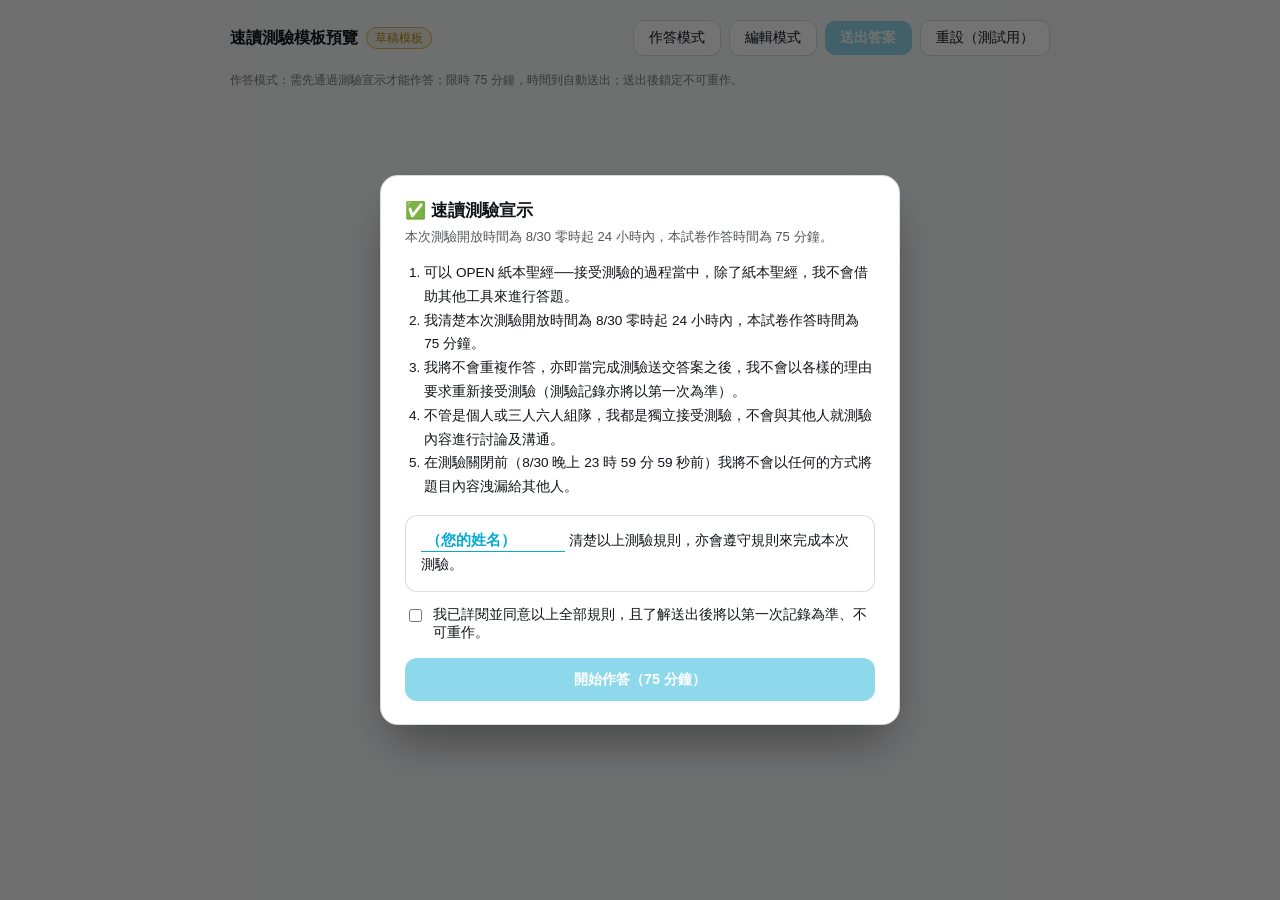
<file: scratch/quiz_exam_template_preview.html>
<!DOCTYPE html>
<html lang="zh-Hant" data-theme="dark">
<head>
<meta charset="UTF-8">
<meta name="viewport" content="width=device-width, initial-scale=1">
<style>
  /* 自足樣式：預覽不依賴 App 的 index.css。整合進 App 時改用專案設計 token 即可。 */
  :root {
    --bg-page: #f4f5f7; --bg-card: #ffffff; --bg-input: #ffffff;
    --border-card: rgba(0,0,0,.14);
    --text-primary: #111418; --text-secondary: rgba(17,20,24,.72); --text-muted: rgba(17,20,24,.55);
    --color-brand: #04A9D2; --color-brand-muted: rgba(4,169,210,.10);
    --color-danger: #d64550; --color-success: #1f9d57;
    --type-weight-strong: 600;
  }
  @media (prefers-color-scheme: dark) {
    :root {
      --bg-page: #0f1113; --bg-card: #1b1e21; --bg-input: #23272b;
      --border-card: rgba(255,255,255,.16);
      --text-primary: #f2f4f6; --text-secondary: rgba(242,244,246,.72); --text-muted: rgba(242,244,246,.55);
      --color-brand: #35c4e6; --color-brand-muted: rgba(53,196,230,.14);
      --color-danger: #f2707a; --color-success: #46c07f;
    }
  }
  * { box-sizing: border-box; }
  body { padding: 1.25rem; max-width: 860px; margin: 0 auto; background: var(--bg-page); color: var(--text-primary);
    font-family: -apple-system, "Segoe UI", "Noto Sans TC", "Microsoft JhengHei", sans-serif; }
  .stat-badge { display:inline-block; font-size:.72rem; padding:.15rem .5rem; border-radius:999px; border:1px solid var(--border-card); color:var(--text-secondary); }
  .stat-badge--warning { color:#b5860b; border-color:#e0b64d; background:rgba(224,182,77,.12); }
  .primary-btn { background:var(--color-brand); color:#fff; border:none; border-radius:10px; padding:.5rem .95rem; font-size:.85rem; font-weight:var(--type-weight-strong); cursor:pointer; }
  .primary-btn:disabled { opacity:.4; cursor:not-allowed; }
  .secondary-btn { background:var(--bg-card); color:var(--text-primary); border:1px solid var(--border-card); border-radius:10px; padding:.5rem .95rem; font-size:.85rem; cursor:pointer; }
  .form-control { border:1px solid var(--border-card); border-radius:8px; padding:.45rem .6rem; background:var(--bg-input); color:var(--text-primary); font-size:.85rem; font-family:inherit; }
  .form-control:focus { outline:2px solid var(--color-brand); outline-offset:1px; }
  .exam-toolbar { display:flex; gap:.5rem; flex-wrap:wrap; margin-bottom:1rem; align-items:center; }
  .exam-toolbar .spacer { flex:1; }
  .exam-section { margin: 1rem 0 1.5rem; }
  .exam-section > h2 { font-size: 1rem; font-weight: var(--type-weight-strong); margin: 0 0 .35rem; color: var(--text-primary); display:flex; align-items:baseline; gap:.5rem; flex-wrap:wrap; }
  .exam-section > h2 .pts { font-size:.8rem; color: var(--text-muted); font-weight:400; }
  .q { border:1px solid var(--border-card); border-radius:12px; padding: .85rem .95rem; margin:.55rem 0; background: var(--bg-card); }
  .q-stem { font-size:.9rem; line-height:1.7; color: var(--text-primary); margin:0 0 .5rem; }
  .q-stem .n { color: var(--color-brand); font-weight: var(--type-weight-strong); margin-right:.35rem; }
  .opt { display:flex; align-items:flex-start; gap:.5rem; font-size:.875rem; line-height:1.6; padding:.2rem 0; color: var(--text-primary); }
  .opt input { margin-top:.25rem; }
  .tf-row { display:flex; gap:1.25rem; }
  .order-item select { padding:.35rem; border-radius:8px; border:1px solid var(--border-card); background:var(--bg-input); color:var(--text-primary); }
  /* 連連看：可拉線配對。左欄圓點在「右側」、右欄圓點在「左側」，線只走中間空隙 */
  .match-board { position:relative; display:grid; grid-template-columns:fit-content(46%) fit-content(46%); justify-content:space-between; column-gap:2rem; padding:.5rem 0; touch-action:manipulation; }
  .match-node .match-label { overflow-wrap:anywhere; }
  .match-lines { position:absolute; inset:0; width:100%; height:100%; pointer-events:none; overflow:visible; z-index:0; }
  /* 每欄的框都撐成「該欄最寬的框」的寬度 → 框邊與圓點都對齊 */
  .match-col { display:flex; flex-direction:column; align-items:stretch; gap:.55rem; min-width:0; }
  .match-node { position:relative; z-index:1; display:flex; width:100%; align-items:center; gap:.5rem; border:1px solid var(--border-card); background:var(--bg-input); color:var(--text-primary); border-radius:10px; padding:.5rem .7rem; font-size:.85rem; line-height:1.4; cursor:pointer; font-family:inherit; }
  .match-node .match-label { flex:1; overflow-wrap:anywhere; }
  .match-col--left  .match-node { flex-direction:row-reverse; }   /* 圓點在框的右緣（靠中間），各框等寬故對齊 */
  .match-col--left  .match-node .match-label { text-align:left; }
  .match-col--right .match-node { flex-direction:row; }           /* 圓點在框的左緣（靠中間），各框等寬故對齊 */
  .match-col--right .match-node .match-label { text-align:left; }  /* 文字緊接圓點、靠左，右側補白 */
  .match-node:hover { border-color:var(--color-brand); }
  .match-node.is-active { border-color:var(--color-brand); box-shadow:0 0 0 2px var(--color-brand-muted); }
  .match-node.is-linked { border-color:var(--color-brand); }
  .match-dot { width:13px; height:13px; border-radius:50%; background:var(--bg-card); border:2px solid var(--color-brand); flex-shrink:0; }
  .match-node.is-linked .match-dot { background:var(--color-brand); }
  .match-clear { margin-top:.5rem; background:none; border:1px solid var(--border-card); color:var(--text-secondary); border-radius:8px; padding:.3rem .6rem; font-size:.78rem; cursor:pointer; }
  .match-hint { font-size:.78rem; color:var(--text-muted); margin:.15rem 0 .35rem; }
  @media (max-width:480px){ .match-board{ gap:2rem; } .match-node{ font-size:.8rem; padding:.45rem .5rem; } }
  /* 事件排序：積木式拖曳 */
  .order-hint, .order-sub { font-size:.78rem; color:var(--text-muted); margin:.35rem 0 .25rem; }
  .order-sub { font-weight:var(--type-weight-strong); color:var(--text-secondary); }
  .order-answer { min-height:56px; display:flex; flex-direction:column; gap:.45rem; border:1.5px dashed var(--border-card); border-radius:12px; padding:.55rem; background:var(--bg-card); margin:.2rem 0 .5rem; transition:border-color .12s, background .12s; }
  .order-answer.drop-hot { border-color:var(--color-brand); background:var(--color-brand-muted); }
  .order-pool { display:flex; flex-wrap:wrap; gap:.45rem; padding:.15rem 0 .1rem; border-radius:10px; }
  .order-pool.drop-hot { outline:2px dashed var(--color-brand); outline-offset:3px; }
  .order-empty { color:var(--text-muted); font-size:.8rem; text-align:center; padding:.5rem; }
  .order-chip { display:flex; align-items:center; gap:.5rem; border:1px solid var(--border-card); background:var(--bg-input); color:var(--text-primary); border-radius:10px; padding:.5rem .7rem; font-size:.85rem; line-height:1.4; cursor:grab; user-select:none; touch-action:none; }
  .order-chip:active { cursor:grabbing; }
  .order-chip.is-placeholder { opacity:.3; }
  .order-chip.ghost { position:fixed; z-index:9999; margin:0; pointer-events:none; box-shadow:0 10px 24px rgba(0,0,0,.35); cursor:grabbing; }
  .order-chip .chip-grip { color:var(--text-muted); letter-spacing:-2px; }
  .order-chip .chip-text { flex:1; }
  .order-num { flex-shrink:0; min-width:1.5em; height:1.5em; display:inline-flex; align-items:center; justify-content:center; border-radius:50%; background:var(--color-brand); color:#fff; font-size:.72rem; font-weight:var(--type-weight-strong); }
  .chip-remove { background:none; border:none; color:var(--text-muted); cursor:pointer; font-size:.9rem; line-height:1; padding:0 .1rem; }
  .order-chip.chip-correct { border-color:var(--color-success); }
  .order-chip.chip-wrong { border-color:var(--color-danger); }
  .order-indicator { height:3px; background:var(--color-brand); border-radius:3px; }
  textarea.form-control, input.form-control, select.form-control { width:100%; box-sizing:border-box; }
  .edit-grid { display:grid; gap:.4rem; }
  .edit-grid label { font-size:.78rem; color:var(--text-muted); display:block; }
  .edit-opts { display:grid; grid-template-columns:1fr 1fr; gap:.4rem; }
  .q .del { float:right; background:none; border:none; color:var(--color-danger,#e5484d); cursor:pointer; font-size:.8rem; }
  .score-pill { font-weight:var(--type-weight-strong); }
  .hint { font-size:.78rem; color:var(--text-muted); margin:.25rem 0 0; }
  .result-line { font-size:.82rem; margin-top:.4rem; }
  .ok { color: var(--color-success, #30a46c); }
  .bad { color: var(--color-danger, #e5484d); }
  pre.json-out { white-space:pre-wrap; word-break:break-all; font-size:.72rem; background:var(--bg-input); border:1px solid var(--border-card); border-radius:10px; padding:.75rem; color:var(--text-secondary); max-height:320px; overflow:auto; }

  /* 宣示 gate */
  .pledge-overlay { position:fixed; inset:0; background:rgba(0,0,0,.55); display:flex; align-items:center; justify-content:center; padding:1rem; z-index:50; }
  .pledge-panel { background:var(--bg-card); color:var(--text-primary); border:1px solid var(--border-card); border-radius:18px; max-width:520px; width:100%; max-height:88vh; overflow-y:auto; padding:1.4rem 1.5rem; box-shadow:0 25px 50px -12px rgba(0,0,0,.4); }
  .pledge-panel h3 { margin:0 0 .25rem; font-size:1.05rem; font-weight:var(--type-weight-strong); }
  .pledge-open { font-size:.82rem; color:var(--text-secondary); margin:0 0 .9rem; line-height:1.6; }
  .pledge-panel ol { font-size:.85rem; line-height:1.75; padding-left:1.2rem; margin:0 0 1rem; }
  .pledge-consent { border:1px solid var(--border-card); background:var(--bg-input); border-radius:12px; padding:.85rem .95rem; margin-bottom:.9rem; font-size:.88rem; line-height:1.7; }
  .pledge-consent input[type=text] { border:none; border-bottom:1.5px solid var(--color-brand); background:transparent; color:var(--color-brand); font-weight:var(--type-weight-strong); font-size:.92rem; padding:.1rem .3rem; width:9rem; }
  .pledge-agree { display:flex; gap:.5rem; align-items:flex-start; font-size:.85rem; margin-bottom:1rem; }
  .pledge-start { width:100%; padding:.75rem; border-radius:12px; border:none; background:var(--color-brand); color:#fff; font-weight:var(--type-weight-strong); font-size:.9rem; cursor:pointer; }
  .pledge-start:disabled { opacity:.45; cursor:not-allowed; }

  /* 計時列 */
  .timer-bar { position:sticky; top:0; z-index:20; display:flex; align-items:center; gap:.6rem; background:var(--bg-card); border:1px solid var(--border-card); border-radius:12px; padding:.55rem .85rem; margin-bottom:.9rem; font-size:.85rem; color:var(--text-primary); }
  .timer-bar .clock { font-weight:var(--type-weight-strong); font-variant-numeric:tabular-nums; font-size:1rem; }
  .timer-bar.low { border-color:var(--color-danger,#e5484d); color:var(--color-danger,#e5484d); }
  .locked-banner { border:1px solid var(--color-brand); background:var(--color-brand-muted, rgba(4,169,210,.08)); color:var(--text-primary); border-radius:12px; padding:.75rem .95rem; margin-bottom:.9rem; font-size:.85rem; line-height:1.6; }
</style>
</head>
<body>

<div class="exam-toolbar">
  <strong style="color:var(--text-primary);">速讀測驗模板預覽</strong>
  <span class="stat-badge stat-badge--warning">草稿模板</span>
  <span class="spacer"></span>
  <button class="secondary-btn" onclick="setMode('answer')">作答模式</button>
  <button class="secondary-btn" onclick="setMode('edit')">編輯模式</button>
  <button class="primary-btn" id="action-btn" onclick="primaryAction()">送出答案</button>
  <button class="secondary-btn" onclick="resetAttempt()" title="僅供預覽，重新顯示宣示畫面">重設（測試用）</button>
</div>
<p class="hint" id="mode-note"></p>

<div id="timer-slot"></div>
<div id="exam-root"></div>

<pre class="json-out" id="json-out" hidden></pre>

<script>
/* ============================================================================
   題庫資料模型（EXAM）── 之後「填入題目」就是改這個物件，或改成從 Supabase 載入
   ------------------------------------------------------------------------------
   六大題都是 sections[]，每個 section 有 questions[]（每小題 1 筆）：

   truefalse   是非題   → { stem, answer:true/false }                每題 1 分
   single      單選題   → { stem, options[], answer:索引 }           每題 1 分
   multiple    複選題   → { stem, options[], answers:[索引...] }      每題 1 分・全對才給分
   matching    連連看   → { stem, left[], right[], answer:{左id:右id} }
                          左右數量相等、一一對應、無干擾項；作答時點左項再點右項拉線，
                          再點一次取消。整組全對才得 1 分（共 10 小題）
   ordering    事件排序 → { stem, items[](=題目呈現順序), answer:[正確順序的 id] }
                          每「小題」排 4～6 個事件，整題順序全對才得 1 分（共 10 小題）
   shortanswer 簡答題   → { stem, referenceAnswer, rubric[], maxPoints:10 }
                          人工評分，畫面只呈現作答框；管理員後台依 rubric 給 0～10 分
   ============================================================================ */
const EXAM = {
  meta: {
    title: "新生命小組教會聖經速讀測驗（創世記）",
    openAt: "2026-08-30T00:00:00+08:00",   // 開放起始（8/30 零時）
    openHours: 24,                          // 開放 24 小時
    durationMinutes: 75,                    // 單次作答限時 75 分鐘
    totalPoints: 100                        // 自動 70（一～五）＋ 人工 30（六）
  },
  // 測驗宣示：作答前必須先閱讀並同意，第 6 條姓名自動帶入
  pledge: {
    openText: "本次測驗開放時間為 8/30 零時起 24 小時內，本試卷作答時間為 75 分鐘。",
    rules: [
      "可以 OPEN 紙本聖經──接受測驗的過程當中，除了紙本聖經，我不會借助其他工具來進行答題。",
      "我清楚本次測驗開放時間為 8/30 零時起 24 小時內，本試卷作答時間為 75 分鐘。",
      "我將不會重複作答，亦即當完成測驗送交答案之後，我不會以各樣的理由要求重新接受測驗（測驗記錄亦將以第一次為準）。",
      "不管是個人或三人六人組隊，我都是獨立接受測驗，不會與其他人就測驗內容進行討論及溝通。",
      "在測驗關閉前（8/30 晚上 23 時 59 分 59 秒前）我將不會以任何的方式將題目內容洩漏給其他人。"
    ],
    consentTemplate: "{name} 清楚以上測驗規則，亦會遵守規則來完成本次測驗。"
  },
  sections: [
    {
      id: "tf", type: "truefalse", title: "一、是非題", pointsPer: 1, targetCount: 20,
      instruction: "正確請選 O，錯誤請選 X。（答案待補）",
      questions: [
        { id: "tf1", stem: "上帝用六天創造萬物，並且為萬物命名，然後第七天就安息了。", answer: null },
        { id: "tf2", stem: "亞當夏娃吃了分別善惡樹的果子，發現自己赤身露體，就用獸的皮做衣服遮掩。", answer: null },
        { id: "tf3", stem: "人造巴別塔，是為了避免分散各地，並且可以敬拜神，傳揚上帝的名。", answer: null },
        { id: "tf4", stem: "撒拉得子後，欲把夏甲與以實馬利趕出家門，神對此非常不喜悅，因此命定以實馬利將成為大國。", answer: null },
        { id: "tf5", stem: "面對兄長聯手陷害、波提乏夫人陷害、牢獄之災等困境，約瑟決心攀至高位，展開報復解心頭之恨。", answer: null },
        { id: "tf6", stem: "創世記中記載了十項誡命（十誡）。", answer: null },
        { id: "tf7", stem: "挪亞有三個兒子，分別叫做喇米、哈米和雅弗。", answer: null },
        { id: "tf8", stem: "以撒是亞伯拉罕的第一個兒子。", answer: null },
        { id: "tf9", stem: "上帝在造萬物的第三天創造了太陽、月亮和眾星，用來普照大地、分晝夜、作記號。", answer: null },
        { id: "tf10", stem: "蛇誘惑夏娃時，夏娃回答神說「不可吃，也不可摸，免得你們死」，這與神起初的吩咐一字不差。", answer: null },
        { id: "tf11", stem: "挪亞在洪水退去時，先放出一隻鴿子，鴿子找不著落腳之處飛回，後來才放出一隻烏鴉。", answer: null },
        { id: "tf12", stem: "上帝呼召亞伯蘭出哈蘭時，亞伯蘭當時已經99歲了。", answer: null },
        { id: "tf13", stem: "撒拉因不能生育，主動建議亞伯蘭納使女夏甲為妾；夏甲懷孕後，撒拉依然對她非常溫柔體貼。", answer: null },
        { id: "tf14", stem: "以撒娶利百加時年40歲，利百加婚後立刻為以撒生下雙胞胎以掃與雅各。", answer: null },
        { id: "tf15", stem: "雅各為了娶心愛的拉結，答應服事拉班七年，新婚次日早晨才發現拉班把大女兒利亞給了他。", answer: null },
        { id: "tf16", stem: "酒政和膳長在獄中同夜各做了一夢，約瑟為他們解夢，三天後膳長官復原職，酒政則被掛在木頭上。", answer: null },
        { id: "tf17", stem: "建造巴別塔的人的主要目的是要分散到全地。", answer: null },
        { id: "tf18", stem: "雅各為拉結服事拉班七年，拉班就先把拉結給了他。", answer: null },
        { id: "tf19", stem: "雅各在毗努伊勒與神摔跤後，被稱為以色列。", answer: null },
        { id: "tf20", stem: "該隱是牧羊人，亞伯是種地的。", answer: null }
      ]
    },
    {
      id: "single", type: "single", title: "二、單選題", pointsPer: 1, targetCount: 20,
      instruction: "每題僅一個最佳答案。（答案待補）",
      questions: [
        { id: "s1", stem: "創世記的作者是誰？", options: ["亞當", "亞伯拉罕", "約瑟", "摩西"], answer: null },
        { id: "s2", stem: "聖經記載第一個向上帝獻祭的人是誰？", options: ["亞當", "塞特", "亞伯拉罕", "該隱"], answer: null },
        { id: "s3", stem: "聖經記載第一個「築壇」獻祭的人是誰？", options: ["亞伯拉罕", "以撒", "雅各", "挪亞"], answer: null },
        { id: "s4", stem: "根據聖經對創世記人物壽命的計算，亞當最遠能看到自己的第幾代子孫出生？", options: ["以諾（第七代）", "瑪土撒拉（第八代）", "拉麥（第九代）", "挪亞（第十代）"], answer: null },
        { id: "s5", stem: "根據聖經對創世記人物壽命的計算，哪一位人物在世的時間與亞伯拉罕、以撒、雅各都有重疊？", options: ["挪亞", "閃", "他拉"], answer: null },
        { id: "s6", stem: "根據聖經對創世記人物壽命的計算，下列哪一位人物有最多「白髮人送黑髮人」的經歷？", options: ["挪亞", "閃", "他拉"], answer: null },
        { id: "s7", stem: "出方舟後，挪亞做的第一件事情是什麼？", options: ["尋找食物", "建立房屋", "築壇獻祭", "生兒養女"], answer: null },
        { id: "s8", stem: "根據聖經記載，第一個獻上「什一奉獻」的人物是誰？", options: ["亞伯", "挪亞", "亞伯拉罕", "雅各"], answer: null },
        { id: "s9", stem: "根據聖經描述，第一個被明確記載「因信稱義」的人物是誰？", options: ["挪亞", "亞伯拉罕", "以撒", "雅各"], answer: null },
        { id: "s10", stem: "在上帝毀滅所多瑪和蛾摩拉時，羅得帶著一家人逃離，哪一個人回頭看而變成鹽柱沒有存活？", options: ["羅得", "妻子", "大女兒", "小女兒"], answer: null },
        { id: "s11", stem: "舊約亞伯拉罕上山獻以撒與福音書中耶穌進耶路撒冷，都使用了相同的坐騎，是什麼？", options: ["馬", "羊", "騾", "驢"], answer: null },
        { id: "s12", stem: "亞伯拉罕的老僕人為以撒挑選妻子，向神禱告中所展現的考驗標準是什麼？", options: ["容貌美麗", "身材姣好", "口齒清晰", "好服事人（願主動打水給僕人與駱駝喝）"], answer: null },
        { id: "s13", stem: "雅各為得父親以撒的祝福假扮以掃，哪件事情讓以撒起疑？", options: ["衣服的香氣", "身體的毛", "烹飪的手藝", "說話的聲音"], answer: null },
        { id: "s14", stem: "下列哪一位「不是」利亞所生的兒子？", options: ["流便", "西緬", "便雅憫", "猶大"], answer: null },
        { id: "s15", stem: "雅各何時改名叫「以色列」？", options: ["以紅豆湯換取長子名分時", "投靠拉班路上夢見天梯時", "離開拉班回迦南路上在雅博渡口與天使摔跤後", "兒子們報復示劍城之後"], answer: null },
        { id: "s16", stem: "當兄長們企圖殺害約瑟時，誰先站出來提議將他丟進坑裡以保全他的性命？", options: ["流便", "利未", "猶大", "便雅憫"], answer: null },
        { id: "s17", stem: "約瑟解法老之夢後，法老對此給予了什麼評價？", options: ["約瑟有智慧與聰明", "約瑟有治理的才能", "約瑟有強大的團隊", "約瑟有神的靈在他裏頭"], answer: null },
        { id: "s18", stem: "約瑟的兄長們為了買糧，總共往返迦南與埃及之間幾次（進埃及買糧的次數）？", options: ["一次", "兩次", "三次", "四次"], answer: null },
        { id: "s19", stem: "誰挺身而出自願留在埃及作僕人，以代替便雅憫平安返回？", options: ["猶大", "迦得", "西布倫", "流便"], answer: null },
        { id: "s20", stem: "挪亞方舟在洪水退去後停留在何處？", options: ["沙漠", "亞拉臘山", "以色列", "埃及"], answer: null }
      ]
    },
    {
      id: "multi", type: "multiple", title: "三、複選題", pointsPer: 1, targetCount: 10, scoring: "exact",
      instruction: "每題有兩個以上正確答案，全部選對才得分。（答案待補）",
      questions: [
        { id: "m1", stem: "上帝造人（亞當）後，給人的吩咐與祝福是什麼？", options: ["要生養眾多，遍滿地面", "治理這地", "管理海裡的魚、空中的鳥，和地上各樣行動的活物", "工作與生活要有平衡"], answers: [] },
        { id: "m2", stem: "聖經如何描述挪亞？", options: ["行公義、好憐憫、存謙卑的心", "與神同行", "是個義人", "是完全人"], answers: [] },
        { id: "m3", stem: "亞伯拉罕跟以撒有哪些共同的經歷？", options: ["遭遇嚴重的飢荒", "都去過埃及以躲避飢荒", "為求自保，謊稱妻子是「妹子」", "妻子都曾面臨「不孕」的考驗"], answers: [] },
        { id: "m4", stem: "上帝用哪些大自然的事物來比喻亞伯拉罕後裔的繁多？", options: ["地上的塵土", "天上的星", "海邊的沙", "葡萄園的葡萄"], answers: [] },
        { id: "m5", stem: "雅各回迦南地面對以掃可能帶來的危險，他做了哪些應對措施？", options: ["將隊伍分隊安排", "預備牲畜為豐盛的禮物", "謙卑自己向以掃俯伏下拜", "將長子的名份歸還給以掃"], answers: [] },
        { id: "m6", stem: "約瑟被賣去埃及後，歷任過哪些職務/角色？", options: ["護衛長波提乏的管家", "司獄管理囚犯的幫手", "全埃及治理事務的宰相", "埃及地方分區的省長"], answers: [] },
        { id: "m7", stem: "關於巴別塔事件，哪些敘述正確？", options: ["當時全地的人語言相同", "人想建造城和塔，塔頂通天", "人想傳揚自己的名", "上帝變亂人的口音", "人因此被聚集在同一座城，永不分散"], answers: [] },
        { id: "m8", stem: "關於雅各的經歷，哪些正確？", options: ["他曾用紅豆湯取得以掃的長子名分", "他曾藉著欺騙取得以撒給長子的祝福", "他在伯特利夢見通天的梯子", "他曾與神摔跤，後被稱為以色列", "他從未離開過迦南地"], answers: [] },
        { id: "m9", stem: "關於約瑟被賣到埃及以前，哪些正確？", options: ["雅各偏愛約瑟", "雅各送給約瑟一件特別的彩衣", "約瑟曾作夢，夢見禾捆和天上的星月向他下拜", "約瑟的哥哥們因此嫉妒他", "約瑟是雅各最小的兒子"], answers: [] },
        { id: "m10", stem: "下列哪些主題貫穿創世記？", options: ["上帝創造並賦予人使命", "人犯罪後仍需要上帝的憐憫與救贖", "上帝藉著約與應許推進祂的計畫", "上帝在人的罪惡與困境中仍掌管歷史", "家庭衝突、饒恕與和好"], answers: [] }
      ]
    },
    {
      id: "match", type: "matching", title: "四、連連看", pointsPer: 1, targetCount: 10,
      instruction: "共 10 小題。點左邊項目再點右邊項目即可連線，再點一次可取消。左右一一對應、無干擾項，整組全對才得 1 分。（答案待補）",
      questions: [
        { id: "mt1", stem: "人物與事件",
          left: [{ id: "L1", text: "亞當" }, { id: "L2", text: "挪亞" }, { id: "L3", text: "約瑟" }, { id: "L4", text: "亞伯拉罕" }],
          right: [{ id: "R1", text: "解夢拯救埃及" }, { id: "R2", text: "建造方舟" }, { id: "R3", text: "犯罪後躲避神" }, { id: "R4", text: "被神呼召離開本地、本族、父家" }],
          answer: {} },
        { id: "mt2", stem: "地點與事件",
          left: [{ id: "L1", text: "伊甸園" }, { id: "L2", text: "巴別" }, { id: "L3", text: "伯特利" }, { id: "L4", text: "所多瑪" }],
          right: [{ id: "R1", text: "雅各夢見天梯" }, { id: "R2", text: "亞當、夏娃犯罪" }, { id: "R3", text: "人要建造通天的塔" }, { id: "R4", text: "羅得居住的罪惡之城" }],
          answer: {} },
        { id: "mt3", stem: "人物與關鍵事件",
          left: [{ id: "L1", text: "雅各" }, { id: "L2", text: "約瑟" }, { id: "L3", text: "亞伯" }, { id: "L4", text: "挪亞" }],
          right: [{ id: "R1", text: "獻上頭生羊群蒙悅納" }, { id: "R2", text: "雅博渡口與神摔跤" }, { id: "R3", text: "被賣到埃及" }, { id: "R4", text: "遵命建造方舟" }],
          answer: {} },
        { id: "mt4", stem: "雅各臨終前的祝福與兒子",
          left: [{ id: "L1", text: "出肥美的糧食" }, { id: "L2", text: "圭必不離、君王后裔" }, { id: "L3", text: "必追趕敵軍的腳跟" }, { id: "L4", text: "泉旁多結果子的枝條、得天與深淵之福" }, { id: "L5", text: "屈身臥在羊圈當中的強壯之驢" }],
          right: [{ id: "R1", text: "亞設" }, { id: "R2", text: "猶大" }, { id: "R3", text: "迦得" }, { id: "R4", text: "約瑟" }, { id: "R5", text: "以薩迦" }],
          answer: {} },
        { id: "mt5", stem: "人物／概念與主題配對（一）",
          left: [{ id: "L1", text: "挪亞" }, { id: "L2", text: "亞伯拉罕" }, { id: "L3", text: "麥基洗德" }, { id: "L4", text: "以撒" }, { id: "L5", text: "便雅憫" }, { id: "L6", text: "以實瑪利" }, { id: "L7", text: "撒拉" }, { id: "L8", text: "約瑟" }, { id: "L9", text: "迦南地" }, { id: "L10", text: "巴別塔" }],
          right: [{ id: "R1", text: "祭司與王" }, { id: "R2", text: "應許流奶與蜜之地" }, { id: "R3", text: "囚犯至宰相之逆境得勝" }, { id: "R4", text: "亞伯拉罕的應許之子" }, { id: "R5", text: "妾夏甲所生之長子" }, { id: "R6", text: "耶和華立約之後裔源頭" }, { id: "R7", text: "洪水世代中的義人全家得救" }, { id: "R8", text: "雅各最小的第十二個兒子" }, { id: "R9", text: "亞伯拉罕的原配妻子" }, { id: "R10", text: "人類驕傲建造之塔" }],
          answer: {} },
        { id: "mt6", stem: "人物／概念與主題配對（二）",
          left: [{ id: "L1", text: "為便雅憫在約瑟面前代求，願意代替弟弟留下" }, { id: "L2", text: "以撒的妻子，曾在井旁為僕人和駱駝打水" }, { id: "L3", text: "雅各所愛的妻子，約瑟的母親" }, { id: "L4", text: "埃及的君王，作了七隻肥牛和七隻瘦牛的夢" }, { id: "L5", text: "被該隱殺害的牧羊人" }, { id: "L6", text: "曾與神摔跤，後來被稱為以色列" }, { id: "L7", text: "亞伯拉罕的姪兒，曾住在所多瑪" }, { id: "L8", text: "上帝所造的第一個男人" }, { id: "L9", text: "第一個女人，亞當的妻子" }, { id: "L10", text: "殺害兄弟亞伯的哥哥" }],
          right: [{ id: "R1", text: "亞當" }, { id: "R2", text: "夏娃" }, { id: "R3", text: "該隱" }, { id: "R4", text: "羅得" }, { id: "R5", text: "利百加" }, { id: "R6", text: "雅各" }, { id: "R7", text: "拉結" }, { id: "R8", text: "法老" }, { id: "R9", text: "猶大" }, { id: "R10", text: "亞伯" }],
          answer: {} },
        { id: "mt7", stem: "人物與綽號／別名／新名字",
          left: [{ id: "L1", text: "亞伯蘭" }, { id: "L2", text: "撒萊" }, { id: "L3", text: "雅各" }, { id: "L4", text: "以掃" }],
          right: [{ id: "R1", text: "以色列" }, { id: "R2", text: "亞伯拉罕" }, { id: "R3", text: "以東" }, { id: "R4", text: "撒拉" }],
          answer: {} },
        { id: "mt8", stem: "人物與壽命",
          left: [{ id: "L1", text: "亞當" }, { id: "L2", text: "挪亞" }, { id: "L3", text: "亞伯拉罕" }, { id: "L4", text: "以諾" }, { id: "L5", text: "瑪土撒拉" }],
          right: [{ id: "R1", text: "175歲" }, { id: "R2", text: "930歲" }, { id: "R3", text: "950歲" }, { id: "R4", text: "365歲" }, { id: "R5", text: "969歲" }],
          answer: {} },
        { id: "mt9", stem: "父與子",
          left: [{ id: "L1", text: "挪亞" }, { id: "L2", text: "亞伯拉罕" }, { id: "L3", text: "希伯" }, { id: "L4", text: "雅各" }],
          right: [{ id: "R1", text: "以實馬利" }, { id: "R2", text: "法勒" }, { id: "R3", text: "閃" }, { id: "R4", text: "約瑟" }],
          answer: {} },
        { id: "mt10", stem: "配偶",
          left: [{ id: "L1", text: "利百加" }, { id: "L2", text: "撒拉" }, { id: "L3", text: "拉結" }, { id: "L4", text: "亞西納" }],
          right: [{ id: "R1", text: "以撒" }, { id: "R2", text: "雅各" }, { id: "R3", text: "亞伯拉罕" }, { id: "R4", text: "約瑟" }],
          answer: {} }
      ]
    },
    {
      id: "order", type: "ordering", title: "五、事件排序題", pointsPer: 1, targetCount: 10,
      instruction: "共 10 小題，把事件拖進作答區依聖經記載的時間先後排列，整題順序全對才得 1 分。（答案待補）",
      questions: [
        { id: "od1", stem: "請依時間先後排列亞伯拉罕的生平事件",
          items: [{ id: "E1", text: "亞伯蘭改名亞伯拉罕" }, { id: "E2", text: "羅得離開亞伯拉罕" }, { id: "E3", text: "神與亞伯蘭立約（割禮之約）" }, { id: "E4", text: "以撒出生" }],
          answer: [] },
        { id: "od2", stem: "請依時間先後排列雅各的生平事件",
          items: [{ id: "E1", text: "騙取父親以撒的祝福" }, { id: "E2", text: "以紅豆湯換取長子名分" }, { id: "E3", text: "與利亞、拉結結婚" }, { id: "E4", text: "雅博渡口與神摔跤" }, { id: "E5", text: "伯特利夢見天梯" }],
          answer: [] },
        { id: "od3", stem: "請依時間先後排列約瑟的生平事件",
          items: [{ id: "E1", text: "被弟兄賣到埃及" }, { id: "E2", text: "被波提乏妻子誣告下監" }, { id: "E3", text: "為酒政解夢，但酒政出獄後忘記約瑟" }, { id: "E4", text: "為法老解夢並被立為埃及宰相" }, { id: "E5", text: "雅各全家遷居埃及歌珊地" }],
          answer: [] },
        { id: "od4", stem: "請將下列創世記重大歷史事件按發生順序排列",
          items: [{ id: "E1", text: "約瑟被賣到埃及" }, { id: "E2", text: "挪亞建方舟" }, { id: "E3", text: "亞伯拉罕與神立約" }, { id: "E4", text: "以撒的誕生" }, { id: "E5", text: "雅各得以撒的祝福" }],
          answer: [] },
        { id: "od5", stem: "上帝創造的次序",
          items: [{ id: "E1", text: "造日、月、眾星" }, { id: "E2", text: "造人" }, { id: "E3", text: "造光" }, { id: "E4", text: "造旱地、海和植物" }, { id: "E5", text: "造天空" }, { id: "E6", text: "安息" }, { id: "E7", text: "造飛鳥、海中生物和地上的走獸" }],
          answer: [] },
        { id: "od6", stem: "創世記太古史重要事件排序",
          items: [{ id: "E1", text: "巴別塔變亂口音" }, { id: "E2", text: "亞當夏娃被逐出伊甸園" }, { id: "E3", text: "挪亞出方舟築壇獻祭" }, { id: "E4", text: "該隱殺亞伯" }, { id: "E5", text: "洪水氾濫全地" }],
          answer: [] },
        { id: "od7", stem: "神與人立約的先後順序",
          items: [{ id: "E1", text: "彩虹之約" }, { id: "E2", text: "割禮作為立約記號" }, { id: "E3", text: "女人後裔的應許" }, { id: "E4", text: "神應許亞伯蘭萬國得福" }],
          answer: [] },
        { id: "od8", stem: "創世記中家族的遷徙",
          items: [{ id: "E1", text: "雅各全家下埃及" }, { id: "E2", text: "亞當夏娃離開伊甸園" }, { id: "E3", text: "亞伯拉罕離開本地本族父家" }, { id: "E4", text: "挪亞一家離開方舟" }],
          answer: [] },
        { id: "od9", stem: "創世記重要的文明事件",
          items: [{ id: "E1", text: "建造方舟" }, { id: "E2", text: "發明樂器與鑄造銅鐵器" }, { id: "E3", text: "建造巴別塔" }, { id: "E4", text: "建造第一座城" }],
          answer: [] },
        { id: "od10", stem: "創世記中耶穌基督預表的出現順序",
          items: [{ id: "E1", text: "上帝為亞當夏娃用皮子所剪裁出的衣服" }, { id: "E2", text: "挪亞造的方舟" }, { id: "E3", text: "替代以撒的公羊" }, { id: "E4", text: "雅各的天梯" }],
          answer: [] }
      ]
    },
    {
      id: "short", type: "shortanswer", title: "六、簡答題", pointsPer: 10, targetCount: 3, grading: "manual",
      instruction: "每題 10 分，請以完整句子作答；由管理員人工評分。（參考答案與評分要點待補）",
      questions: [
        { id: "sa1", stem: "若從創世記50章就架構上分為兩大部分，各大部分下的結構及主題各為何，並請列出章數起迄？",
          referenceAnswer: "", rubric: [], maxPoints: 10 },
        { id: "sa2", stem: "創世記與以色列這個國家的關係如何──從其起源、歷史、身份……來看？",
          referenceAnswer: "", rubric: [], maxPoints: 10 },
        { id: "sa3", stem: "從基督教信仰的角度如何來詮釋創世記？",
          referenceAnswer: "", rubric: [], maxPoints: 10 }
      ]
    }
  ]
};

/* ------------------------------------------------------------------ 狀態 */
let MODE = "answer";                 // answer | edit
const RESP = {};                     // 學生作答：RESP[questionId] = 值
let scored = null;                   // 最近一次自動計分結果
let started = false;                 // 已通過宣示、開始作答
let submitted = false;              // 已送出（記錄以第一次為準，不可重作）
let deadline = 0;                    // 作答截止時間戳（開始 + 75 分鐘）
let timerId = null;
let examinee = "（您的姓名）";       // 正式版由登入者姓名自動帶入

const $ = (s, r = document) => r.querySelector(s);
const esc = s => String(s ?? "").replace(/[&<>"]/g, c => ({ "&": "&amp;", "<": "&lt;", ">": "&gt;", '"': "&quot;" }[c]));
const isLocked = () => MODE === "answer" && submitted;

/* ------------------------------------------------------------------ 切換模式 */
function setMode(m) {
  MODE = m;
  $("#action-btn").textContent = m === "edit" ? "匯出 JSON" : "送出答案";
  $("#action-btn").disabled = m === "answer" && (!started || submitted);
  $("#json-out").hidden = true;
  $("#mode-note").textContent = m === "edit"
    ? "編輯模式：所有欄位可直接修改，可新增／刪除題目。改完按「匯出 JSON」取得題庫資料。"
    : "作答模式：需先通過測驗宣示才能作答；限時 75 分鐘，時間到自動送出；送出後鎖定不可重作。";
  render();
}
function primaryAction() {
  if (MODE === "edit") { collectEdits(); const o = $("#json-out"); o.hidden = false; o.textContent = JSON.stringify(EXAM, null, 2); return; }
  if (!started || submitted) return;
  submitExam("manual");
}

/* ------------------------------------------------------------------ 宣示 gate ── 規則 1〜6 */
function showPledge() {
  const p = EXAM.pledge;
  const ov = document.createElement("div");
  ov.className = "pledge-overlay";
  ov.id = "pledge-overlay";
  ov.innerHTML = `<div class="pledge-panel">
    <h3>✅ 速讀測驗宣示</h3>
    <p class="pledge-open">${esc(p.openText)}</p>
    <ol>${p.rules.map(r => `<li>${esc(r)}</li>`).join("")}</ol>
    <div class="pledge-consent">
      <input type="text" id="pledge-name" value="${esc(examinee)}" aria-label="姓名">
      ${esc(p.consentTemplate.replace("{name}", "")).trim()}
    </div>
    <label class="pledge-agree"><input type="checkbox" id="pledge-agree"> 我已詳閱並同意以上全部規則，且了解送出後將以第一次記錄為準、不可重作。</label>
    <button class="pledge-start" id="pledge-start" disabled>開始作答（75 分鐘）</button>
  </div>`;
  document.body.appendChild(ov);
  const chk = ov.querySelector("#pledge-agree");
  const nameEl = ov.querySelector("#pledge-name");
  const btn = ov.querySelector("#pledge-start");
  const sync = () => { btn.disabled = !(chk.checked && nameEl.value.trim() && nameEl.value.trim() !== "（您的姓名）"); };
  chk.onchange = sync; nameEl.oninput = sync;
  btn.onclick = () => { examinee = nameEl.value.trim(); startExam(); };
}
function hidePledge() { document.getElementById("pledge-overlay")?.remove(); }

/* ------------------------------------------------------------------ 開始 / 計時 / 送出（規則 2、3）*/
function startExam() {
  started = true; submitted = false; scored = null;
  deadline = Date.now() + EXAM.meta.durationMinutes * 60 * 1000;
  hidePledge();
  clearInterval(timerId);
  timerId = setInterval(tick, 1000);
  setMode("answer");
}
function tick() {
  const left = Math.max(0, deadline - Date.now());
  renderTimer(left);
  if (left <= 0) submitExam("timeup");
}
function submitExam(reason) {
  if (submitted) return;
  submitted = true;
  clearInterval(timerId);
  scored = scoreExam();
  scored.reason = reason;
  setMode("answer");
}
function resetAttempt() {   // 僅供預覽：清空重來
  started = false; submitted = false; scored = null; deadline = 0;
  clearInterval(timerId);
  Object.keys(RESP).forEach(k => delete RESP[k]);
  $("#timer-slot").innerHTML = "";
  setMode("answer");
}
function renderTimer(left) {
  const slot = $("#timer-slot");
  if (MODE !== "answer" || !started) { slot.innerHTML = ""; return; }
  if (submitted) {
    slot.innerHTML = `<div class="locked-banner">測驗已送出${scored?.reason === "timeup" ? "（時間到自動送出）" : ""}——
      記錄以第一次為準，不可重作。以下為作答結果，簡答題由管理員後續人工評分。</div>`;
    return;
  }
  const mm = String(Math.floor(left / 60000)).padStart(2, "0");
  const ss = String(Math.floor(left % 60000 / 1000)).padStart(2, "0");
  slot.innerHTML = `<div class="timer-bar${left < 5 * 60000 ? " low" : ""}">
    <span>作答者：<strong>${esc(examinee)}</strong></span>
    <span class="spacer" style="flex:1"></span>
    <span>剩餘時間</span><span class="clock">${mm}:${ss}</span></div>`;
}

/* ------------------------------------------------------------------ 渲染 */
function render() {
  const root = $("#exam-root");
  if (MODE === "answer" && !started && !submitted) {
    root.innerHTML = "";
    $("#timer-slot").innerHTML = "";
    if (!document.getElementById("pledge-overlay")) showPledge();
    return;
  }
  hidePledge();
  renderTimer(Math.max(0, deadline - Date.now()));
  root.innerHTML = "";
  if (scored && MODE === "answer") {
    const b = document.createElement("div");
    b.className = "q";
    b.innerHTML = `<span class="score-pill">自動計分：${scored.auto} / ${scored.autoMax} 分</span>
      　簡答題 ${scored.manualMax} 分待人工評分（滿分 ${EXAM.meta.totalPoints}）　｜　自動部分明細見各題下方`;
    root.appendChild(b);
  }
  Object.keys(QINDEX).forEach(k => delete QINDEX[k]);
  EXAM.sections.forEach(sec => sec.questions.forEach(q => { QINDEX[q.id] = q; }));
  EXAM.sections.forEach(sec => root.appendChild(renderSection(sec)));
  if (isLocked()) root.querySelectorAll("input, select, textarea, button").forEach(e => e.disabled = true);
  requestAnimationFrame(layoutAllMatchLines);
}
const QINDEX = {};

function renderSection(sec) {
  const wrap = document.createElement("section");
  wrap.className = "exam-section";
  wrap.innerHTML = `<h2>${esc(sec.title)}
    <span class="pts">每題 ${sec.pointsPer} 分・目標 ${sec.targetCount} 題・目前 ${sec.questions.length} 題</span></h2>
    <p class="hint">${esc(sec.instruction || "")}</p>`;
  const body = document.createElement("div");
  const fn = { truefalse: rTF, single: rSingle, multiple: rMulti, matching: rMatch, ordering: rOrder, shortanswer: rShort }[sec.type];
  sec.questions.forEach((q, i) => body.appendChild(fn(sec, q, i)));
  wrap.appendChild(body);
  if (MODE === "edit") {
    const add = document.createElement("button");
    add.className = "secondary-btn"; add.textContent = "＋ 新增題目";
    add.onclick = () => { collectEdits(); sec.questions.push(blankQuestion(sec.type)); render(); };
    wrap.appendChild(add);
  }
  return wrap;
}
function editHead(sec, q, i) {
  return `<button class="del" data-del>刪除</button><div class="edit-grid">
    <label>題目 ${i + 1}</label>
    <textarea class="form-control" rows="2" data-f="stem">${esc(q.stem)}</textarea>`;
}
function bindDel(el, sec, i) {
  el.querySelector("[data-del]").onclick = () => { collectEdits(); sec.questions.splice(i, 1); render(); };
}

/* ---- 一、是非題 ---- */
function rTF(sec, q, i) {
  const el = div("q");
  if (MODE === "edit") {
    el.innerHTML = editHead(sec, q, i) + `
      <label>正確答案</label>
      <select class="form-control" data-f="answer">
        <option value="true" ${q.answer ? "selected" : ""}>O（對）</option>
        <option value="false" ${!q.answer ? "selected" : ""}>X（錯）</option>
      </select></div>`;
    bindDel(el, sec, i);
  } else {
    el.innerHTML = `<p class="q-stem"><span class="n">${i + 1}.</span>${esc(q.stem)}</p>
      <div class="tf-row">
        <label class="opt"><input type="radio" name="${q.id}" value="true" ${RESP[q.id] === "true" ? "checked" : ""}> O 對</label>
        <label class="opt"><input type="radio" name="${q.id}" value="false" ${RESP[q.id] === "false" ? "checked" : ""}> X 錯</label>
      </div>${resultLine(q.id)}`;
    el.querySelectorAll("input").forEach(inp => inp.onchange = () => RESP[q.id] = inp.value);
  }
  return el;
}

/* ---- 二、單選題 ---- */
function rSingle(sec, q, i) {
  const el = div("q");
  if (MODE === "edit") {
    el.innerHTML = editHead(sec, q, i) + `
      <label>選項</label>
      <div class="edit-opts">${q.options.map((o, k) => `<input class="form-control" data-opt="${k}" value="${esc(o)}">`).join("")}</div>
      <label>正解</label>
      <select class="form-control" data-f="answer">
        ${q.options.map((o, k) => `<option value="${k}" ${q.answer === k ? "selected" : ""}>${k + 1}. ${esc(o)}</option>`).join("")}
      </select></div>`;
    bindDel(el, sec, i);
  } else {
    el.innerHTML = `<p class="q-stem"><span class="n">${i + 1}.</span>${esc(q.stem)}</p>
      ${q.options.map((o, k) => `<label class="opt"><input type="radio" name="${q.id}" value="${k}" ${String(RESP[q.id]) === String(k) ? "checked" : ""}><span>${"ABCD"[k] || k + 1}. ${esc(o)}</span></label>`).join("")}
      ${resultLine(q.id)}`;
    el.querySelectorAll("input").forEach(inp => inp.onchange = () => RESP[q.id] = Number(inp.value));
  }
  return el;
}

/* ---- 三、複選題 ---- */
function rMulti(sec, q, i) {
  const el = div("q");
  if (MODE === "edit") {
    el.innerHTML = editHead(sec, q, i) + `
      <label>選項與正解（勾選＝正確答案）</label>
      ${q.options.map((o, k) => `<div class="opt"><input type="checkbox" data-ans="${k}" ${q.answers.includes(k) ? "checked" : ""}><input class="form-control" data-opt="${k}" value="${esc(o)}"></div>`).join("")}
      </div>`;
    bindDel(el, sec, i);
  } else {
    const cur = RESP[q.id] || [];
    el.innerHTML = `<p class="q-stem"><span class="n">${i + 1}.</span>${esc(q.stem)} <span class="hint">（複選・全對才給分）</span></p>
      ${q.options.map((o, k) => `<label class="opt"><input type="checkbox" name="${q.id}" value="${k}" ${cur.includes(k) ? "checked" : ""}><span>${esc(o)}</span></label>`).join("")}
      ${resultLine(q.id)}`;
    el.querySelectorAll("input").forEach(inp => inp.onchange = () => {
      const set = new Set(RESP[q.id] || []);
      inp.checked ? set.add(Number(inp.value)) : set.delete(Number(inp.value));
      RESP[q.id] = [...set].sort((a, b) => a - b);
    });
  }
  return el;
}

/* ---- 四、連連看（點左項再點右項拉線；左右一一對應、無干擾；整組全對得 1 分）---- */
function rMatch(sec, q, i) {
  const el = div("q");
  if (MODE === "edit") {
    const balanced = q.left.length === q.right.length;
    el.innerHTML = editHead(sec, q, i) + `
      <label>左欄（每列 id|文字）</label>
      <textarea class="form-control" rows="4" data-mf="left">${q.left.map(x => x.id + "|" + x.text).join("\n")}</textarea>
      <label>右欄（每列 id|文字，數量須與左欄相等、無干擾項）</label>
      <textarea class="form-control" rows="4" data-mf="right">${q.right.map(x => x.id + "|" + x.text).join("\n")}</textarea>
      <label>正解（每列 左id=右id，需一一對應）</label>
      <textarea class="form-control" rows="4" data-mf="answer">${Object.entries(q.answer).map(([l, r]) => l + "=" + r).join("\n")}</textarea>
      ${balanced ? "" : '<p class="match-hint" style="color:var(--color-danger)">⚠ 左欄 ' + q.left.length + ' 項、右欄 ' + q.right.length + ' 項，數量不一致</p>'}
      </div>`;
    bindDel(el, sec, i);
  } else {
    const cur = RESP[q.id] || (RESP[q.id] = {});
    const node = (side, x) => `<button type="button" class="match-node" data-side="${side}" data-id="${esc(x.id)}"><span class="match-dot"></span><span class="match-label">${esc(x.text)}</span></button>`;
    el.innerHTML = `<p class="q-stem"><span class="n">${i + 1}.</span>${esc(q.stem)}</p>
      <p class="match-hint">點左邊項目，再點右邊項目即可連線；再點一次可取消。</p>
      <div class="match-board" data-qid="${esc(q.id)}">
        <div class="match-col match-col--left">${q.left.map(l => node("L", l)).join("")}</div>
        <svg class="match-lines"></svg>
        <div class="match-col match-col--right">${q.right.map(r => node("R", r)).join("")}</div>
      </div>
      <button type="button" class="match-clear">清除連線</button>
      ${resultLine(q.id)}`;

    const board = el.querySelector(".match-board");
    let pending = null;
    const paint = () => {
      board.querySelectorAll(".match-node").forEach(n => {
        const id = n.dataset.id, side = n.dataset.side;
        const linked = side === "L" ? !!cur[id] : Object.values(cur).includes(id);
        n.classList.toggle("is-linked", linked);
        n.classList.toggle("is-active", side === "L" && pending === id);
      });
      layoutAllMatchLines();
    };
    board.addEventListener("click", ev => {
      if (isLocked()) return;
      const n = ev.target.closest(".match-node"); if (!n) return;
      const id = n.dataset.id;
      if (n.dataset.side === "L") {
        // 點左項＝拿起（可重新配對）；再點同一項＝放下
        pending = (pending === id) ? null : id;
      } else {
        const usedBy = Object.keys(cur).find(l => cur[l] === id);
        if (pending) {
          if (cur[pending] === id) delete cur[pending];        // 點回原本連到的右項＝取消該連線
          else { if (usedBy) delete cur[usedBy]; cur[pending] = id; }
          pending = null;
        } else if (usedBy) {
          delete cur[usedBy];                                   // 沒有拿起時點右項＝斷開該連線
        }
      }
      paint();
    });
    el.querySelector(".match-clear").addEventListener("click", () => {
      if (isLocked()) return;
      Object.keys(cur).forEach(k => delete cur[k]); pending = null; paint();
    });
    paint();
  }
  return el;
}

/* 依 RESP 在每個 .match-board 上畫連線；批改後正確=綠、錯誤=紅、未連或連錯處以灰色虛線補上正解 */
function layoutAllMatchLines() {
  document.querySelectorAll(".match-board").forEach(board => {
    const qid = board.dataset.qid, q = QINDEX[qid];
    const svg = board.querySelector(".match-lines");
    if (!q || !svg) return;
    const br = board.getBoundingClientRect();
    const dot = (side, id) => board.querySelector(`.match-node[data-side="${side}"][data-id="${cssAttr(id)}"] .match-dot`);
    const center = elm => { const r = elm.getBoundingClientRect(); return [r.left + r.width / 2 - br.left, r.top + r.height / 2 - br.top]; };
    const graded = scored && scored.detail[qid] !== undefined;
    const pairs = RESP[qid] || {};
    let out = "";
    const seg = (a, b, stroke, dash) => {
      const la = dot("L", a), rb = dot("R", b); if (!la || !rb) return;
      const [x1, y1] = center(la), [x2, y2] = center(rb);
      out += `<line x1="${x1}" y1="${y1}" x2="${x2}" y2="${y2}" stroke="${stroke}" stroke-width="2.5" stroke-linecap="round"${dash ? ' stroke-dasharray="5 5"' : ""}></line>`;
    };
    Object.entries(pairs).forEach(([l, r]) => seg(l, r, graded ? (q.answer[l] === r ? "var(--color-success)" : "var(--color-danger)") : "var(--color-brand)"));
    if (graded) Object.entries(q.answer).forEach(([l, r]) => { if (pairs[l] !== r) seg(l, r, "var(--text-muted)", true); });
    svg.innerHTML = out;
  });
}
function cssAttr(v) { return String(v).replace(/["\\]/g, "\\$&"); }

/* ---- 五、事件排序題：把事件像積木拖進「作答區」排序（每小題整題全對得 1 分）---- */
function rOrder(sec, q, i) {
  const el = div("q");
  if (MODE === "edit") {
    el.innerHTML = editHead(sec, q, i) + `
      <label>事件（每列 id|文字＝待排序區呈現順序，4～6 列）</label>
      <textarea class="form-control" rows="6" data-of="items">${q.items.map(x => x.id + "|" + x.text).join("\n")}</textarea>
      <label>正確順序（id 以逗號分隔）</label>
      <input class="form-control" data-of="answer" value="${esc(q.answer.join(","))}">
      </div>`;
    bindDel(el, sec, i);
    return el;
  }
  const placed = RESP[q.id] || (RESP[q.id] = []);
  const byId = Object.fromEntries(q.items.map(x => [x.id, x.text]));
  const pool = q.items.map(x => x.id).filter(id => !placed.includes(id));
  const graded = scored && scored.detail[q.id] !== undefined;
  const chip = (id, inAnswer, k) => {
    let cls = "order-chip";
    if (inAnswer && graded) cls += (q.answer[k] === id ? " chip-correct" : " chip-wrong");
    return `<div class="${cls}" data-id="${esc(id)}">${inAnswer ? `<span class="order-num">${k + 1}</span>` : `<span class="chip-grip">⠿</span>`}<span class="chip-text">${esc(byId[id])}</span>${inAnswer ? '<button type="button" class="chip-remove" aria-label="移回待排序">✕</button>' : ""}</div>`;
  };
  el.innerHTML = `<p class="q-stem"><span class="n">${i + 1}.</span>${esc(q.stem)}</p>
    <p class="order-hint">把下方事件拖進「作答區」，並在作答區內拖動調整順序（點一下事件也可直接加入）。</p>
    <div class="order-answer" data-qid="${esc(q.id)}" data-zone="answer">
      ${placed.length ? placed.map((id, k) => chip(id, true, k)).join("") : '<span class="order-empty">拖曳事件到這裡排序</span>'}
    </div>
    <p class="order-sub">待排序事件</p>
    <div class="order-pool" data-qid="${esc(q.id)}" data-zone="pool">
      ${pool.length ? pool.map(id => chip(id, false)).join("") : '<span class="order-empty">已全部放入作答區</span>'}
    </div>
    ${resultLine(q.id)}`;
  if (!isLocked()) initOrderDrag(el, q);
  return el;
}

/* 指標式拖曳（滑鼠＋觸控通用）：從 pool 拖到 answer、在 answer 內重排、拖回 pool 移除 */
function initOrderDrag(root, q) {
  const list = RESP[q.id];
  let drag = null;

  const zoneAt = (x, y) => {
    const t = document.elementFromPoint(x, y);
    return t && t.closest(".order-answer, .order-pool");
  };
  const answerIndexAt = (zone, y, skipId) => {
    const chips = [...zone.querySelectorAll(".order-chip")].filter(c => c.dataset.id !== skipId);
    for (let k = 0; k < chips.length; k++) {
      const r = chips[k].getBoundingClientRect();
      if (y < r.top + r.height / 2) return k;
    }
    return chips.length;
  };
  const clearIndicator = () => root.querySelectorAll(".order-indicator").forEach(n => n.remove());
  const showIndicator = (zone, idx) => {
    clearIndicator();
    const ind = document.createElement("div");
    ind.className = "order-indicator";
    const chips = [...zone.querySelectorAll(".order-chip")].filter(c => c.dataset.id !== drag.id);
    if (idx >= chips.length) zone.appendChild(ind); else zone.insertBefore(ind, chips[idx]);
  };

  root.querySelectorAll(".order-chip").forEach(chipEl => {
    chipEl.addEventListener("pointerdown", ev => {
      if (isLocked() || ev.target.closest(".chip-remove")) return;
      ev.preventDefault();
      const rect = chipEl.getBoundingClientRect();
      drag = {
        id: chipEl.dataset.id, startX: ev.clientX, startY: ev.clientY, moved: false,
        fromZone: chipEl.closest("[data-zone]").dataset.zone,
        ghost: null, dx: ev.clientX - rect.left, dy: ev.clientY - rect.top, w: rect.width
      };
      try { chipEl.setPointerCapture(ev.pointerId); } catch (_) {}
    });
    chipEl.addEventListener("pointermove", ev => {
      if (!drag || drag.id !== chipEl.dataset.id) return;
      const dist = Math.hypot(ev.clientX - drag.startX, ev.clientY - drag.startY);
      if (!drag.moved && dist < 6) return;
      if (!drag.moved) {
        drag.moved = true;
        const g = chipEl.cloneNode(true);
        g.classList.remove("is-placeholder"); g.classList.add("ghost"); g.style.width = drag.w + "px";
        document.body.appendChild(g); drag.ghost = g;
        chipEl.classList.add("is-placeholder");
      }
      drag.ghost.style.left = (ev.clientX - drag.dx) + "px";
      drag.ghost.style.top = (ev.clientY - drag.dy) + "px";
      const zone = zoneAt(ev.clientX, ev.clientY);
      root.querySelectorAll(".order-answer, .order-pool").forEach(z => z.classList.toggle("drop-hot", z === zone));
      if (zone && zone.dataset.zone === "answer") showIndicator(zone, answerIndexAt(zone, ev.clientY, drag.id));
      else clearIndicator();
    });
    const finish = ev => {
      if (!drag || drag.id !== chipEl.dataset.id) return;
      const id = drag.id, cur = list.indexOf(id);
      if (!drag.moved) {                       // 點一下：pool → 追加到作答區
        if (drag.fromZone === "pool") list.push(id);
      } else {
        const zone = zoneAt(ev.clientX, ev.clientY);
        if (zone && zone.dataset.zone === "answer") {
          let idx = answerIndexAt(zone, ev.clientY, id);
          if (cur !== -1) { list.splice(cur, 1); if (cur < idx) idx--; }
          list.splice(idx, 0, id);
        } else if (zone && zone.dataset.zone === "pool") {
          if (cur !== -1) list.splice(cur, 1);
        }
      }
      if (drag.ghost) drag.ghost.remove();
      clearIndicator();
      drag = null;
      render();
    };
    chipEl.addEventListener("pointerup", finish);
    chipEl.addEventListener("pointercancel", finish);
  });

  root.querySelectorAll(".chip-remove").forEach(btn => btn.addEventListener("click", ev => {
    ev.stopPropagation();
    if (isLocked()) return;
    const id = btn.closest(".order-chip").dataset.id;
    const k = list.indexOf(id); if (k !== -1) list.splice(k, 1);
    render();
  }));
}

/* ---- 六、簡答題 ---- */
function rShort(sec, q, i) {
  const el = div("q");
  if (MODE === "edit") {
    el.innerHTML = editHead(sec, q, i) + `
      <label>參考答案（給評分者看）</label>
      <textarea class="form-control" rows="3" data-f="referenceAnswer">${esc(q.referenceAnswer)}</textarea>
      <label>評分要點（每列一項）</label>
      <textarea class="form-control" rows="3" data-f="rubric">${esc((q.rubric || []).join("\n"))}</textarea>
      <label>配分</label>
      <input class="form-control" data-f="maxPoints" value="${q.maxPoints}">
      </div>`;
    bindDel(el, sec, i);
  } else {
    el.innerHTML = `<p class="q-stem"><span class="n">${i + 1}.</span>${esc(q.stem)} <span class="hint">（${q.maxPoints} 分・人工評分）</span></p>
      <textarea class="form-control" rows="4" placeholder="請在此作答" data-sa="${q.id}">${esc(RESP[q.id] || "")}</textarea>
      <p class="result-line hint">送出後由管理員依評分要點給 0～${q.maxPoints} 分。</p>`;
    el.querySelector("textarea").oninput = e => RESP[q.id] = e.target.value;
  }
  return el;
}

/* ------------------------------------------------------------------ 批改（一～五自動，全對才給分） */
function scoreExam() {
  let auto = 0, autoMax = 0, manualMax = 0;
  const detail = {};
  EXAM.sections.forEach(sec => {
    sec.questions.forEach(q => {
      if (sec.type === "shortanswer") { manualMax += q.maxPoints; return; }
      autoMax += sec.pointsPer;
      let good = false;
      if (sec.type === "truefalse") good = typeof q.answer === "boolean" && RESP[q.id] === String(q.answer);
      else if (sec.type === "single") good = q.answer != null && Number(RESP[q.id]) === q.answer;
      else if (sec.type === "multiple") good = Array.isArray(q.answers) && q.answers.length > 0 && JSON.stringify(RESP[q.id] || []) === JSON.stringify(q.answers.slice().sort((a, b) => a - b));
      else if (sec.type === "matching") {
        const r = RESP[q.id] || {}, ans = q.answer || {};
        good = Object.keys(ans).length === q.left.length && q.left.every(l => r[l.id] === ans[l.id]);
      } else if (sec.type === "ordering") {
        const got = RESP[q.id] || [], ans = q.answer || [];
        good = ans.length > 0 && got.length === ans.length && got.join(",") === ans.join(",");
      }
      detail[q.id] = good;
      if (good) auto += sec.pointsPer;
    });
  });
  return { auto, autoMax, manualMax, detail };
}
function resultLine(id) {
  if (!scored) return "";
  const g = scored.detail[id];
  if (g === undefined) return "";
  return `<div class="result-line ${g ? "ok" : "bad"}">${g ? "✓ 答對" : "✗ 答錯（或未完成）"}</div>`;
}

/* ------------------------------------------------------------------ 編輯模式：收集回 EXAM */
function collectEdits() {
  if (MODE !== "edit") return;
  document.querySelectorAll(".exam-section").forEach((secEl, si) => {
    const sec = EXAM.sections[si];
    secEl.querySelectorAll(".q").forEach((qe, qi) => {
      const q = sec.questions[qi]; if (!q) return;
      qe.querySelectorAll("[data-f]").forEach(f => {
        const k = f.dataset.f, v = f.value;
        if (k === "answer") q[k] = sec.type === "truefalse" ? (v === "true") : Number(v);
        else if (k === "maxPoints") q[k] = Number(v);
        else if (k === "rubric") q[k] = v.split("\n").map(s => s.trim()).filter(Boolean);
        else q[k] = v;
      });
      qe.querySelectorAll("[data-opt]").forEach(o => q.options[+o.dataset.opt] = o.value);
      if (sec.type === "multiple") {
        q.answers = [...qe.querySelectorAll("[data-ans]")].filter(c => c.checked).map(c => +c.dataset.ans).sort((a, b) => a - b);
      }
      if (sec.type === "matching") {
        const rows = k => (qe.querySelector(`[data-mf="${k}"]`).value.trim().split("\n").filter(Boolean));
        q.left = rows("left").map(r => ({ id: r.split("|")[0].trim(), text: (r.split("|")[1] || "").trim() }));
        q.right = rows("right").map(r => ({ id: r.split("|")[0].trim(), text: (r.split("|")[1] || "").trim() }));
        q.answer = {}; rows("answer").forEach(r => { const [l, rr] = r.split("="); q.answer[l.trim()] = (rr || "").trim(); });
      }
      if (sec.type === "ordering") {
        q.items = qe.querySelector('[data-of="items"]').value.trim().split("\n").filter(Boolean)
          .map(r => ({ id: r.split("|")[0].trim(), text: (r.split("|")[1] || "").trim() }));
        q.answer = qe.querySelector('[data-of="answer"]').value.split(",").map(s => s.trim()).filter(Boolean);
      }
    });
  });
}

/* ------------------------------------------------------------------ 小工具 */
function div(cls) { const d = document.createElement("div"); d.className = cls; return d; }
function blankQuestion(type) {
  const id = "q" + Math.random().toString(36).slice(2, 7);
  if (type === "truefalse") return { id, stem: "", answer: true };
  if (type === "single") return { id, stem: "", options: ["", "", "", ""], answer: 0 };
  if (type === "multiple") return { id, stem: "", options: ["", "", "", ""], answers: [] };
  if (type === "matching") return { id, stem: "", left: [{ id: "L1", text: "" }, { id: "L2", text: "" }, { id: "L3", text: "" }, { id: "L4", text: "" }], right: [{ id: "R1", text: "" }, { id: "R2", text: "" }, { id: "R3", text: "" }, { id: "R4", text: "" }], answer: { L1: "R1", L2: "R2", L3: "R3", L4: "R4" } };
  if (type === "ordering") return { id, stem: "", items: [{ id: "E1", text: "" }, { id: "E2", text: "" }, { id: "E3", text: "" }, { id: "E4", text: "" }], answer: [] };
  if (type === "shortanswer") return { id, stem: "", referenceAnswer: "", rubric: [], maxPoints: 10 };
  return { id, stem: "" };
}

window.addEventListener("resize", layoutAllMatchLines);
setMode("answer");
</script>
</body>
</html>
</file>
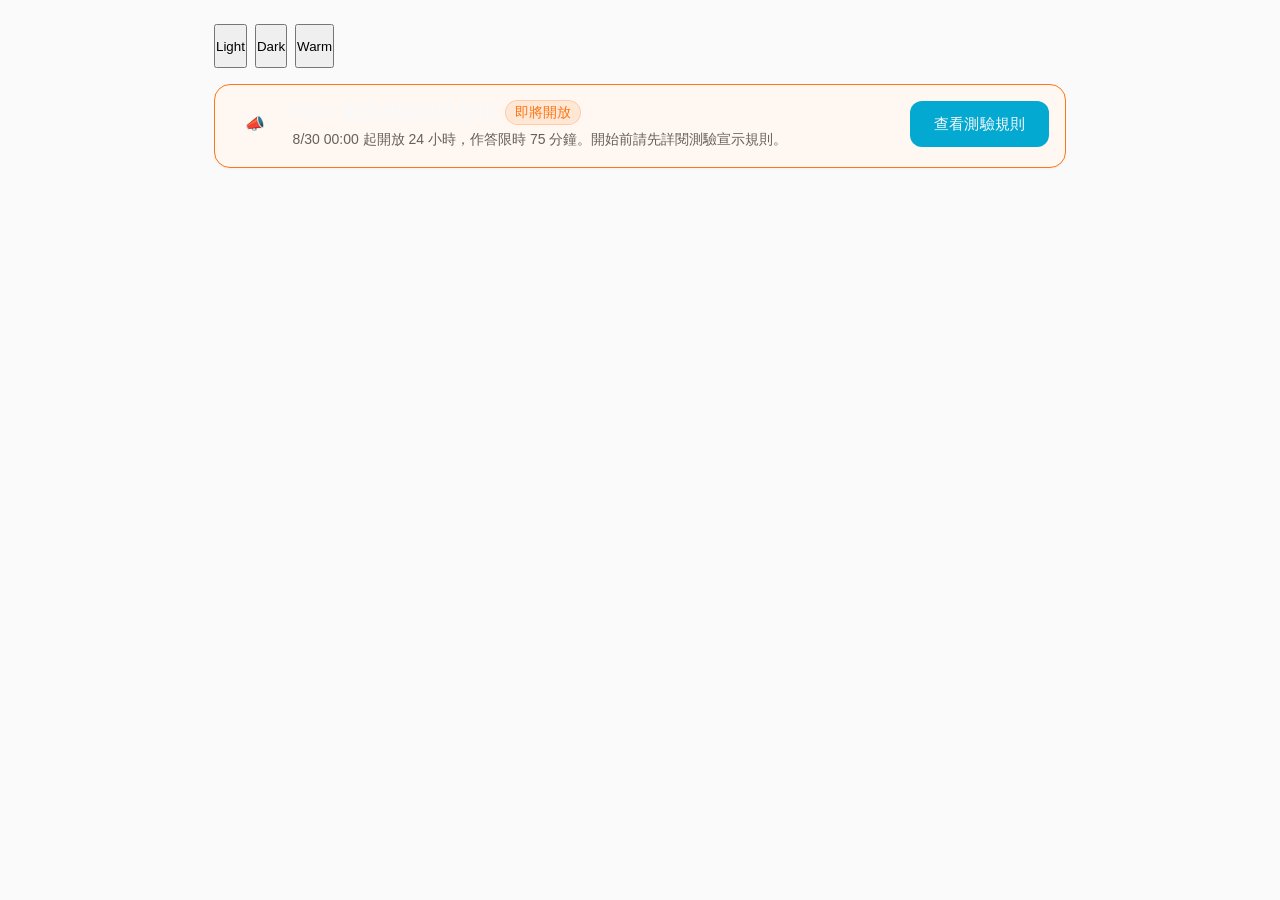
<file: scratch/quiz_pledge_preview.html>
<!DOCTYPE html>
<html lang="zh-Hant" data-theme="dark">
<head>
<meta charset="UTF-8">
<link rel="stylesheet" href="../index.css">
<style>body{padding:1.5rem;max-width:900px;margin:0 auto;}</style>
</head>
<body>
<div style="display:flex; gap:0.5rem; margin-bottom:1rem;">
  <button onclick="document.body.className='light-theme'">Light</button>
  <button onclick="document.body.className='dark-theme'">Dark</button>
  <button onclick="document.body.className='warm-theme'">Warm</button>
</div>
<div class="grid-layout">
  <div class="glass-card card-col span-12 bento-card quiz-announcement-banner" id="quiz-announcement-banner">
    <div style="display:flex; align-items:center; gap:0.85rem; flex-wrap:wrap;">
      <span class="nlc-icon nlc-icon--hero" data-icon="megaphone" aria-hidden="true" style="color: var(--color-brand); flex-shrink:0;">📣</span>
      <div style="flex:1; min-width:200px;">
        <div style="display:flex; align-items:center; gap:0.5rem; flex-wrap:wrap; margin-bottom:0.2rem;">
          <h3 class="card-title" style="margin:0;">8/30 速讀測驗即將登場</h3>
          <span class="stat-badge stat-badge--warning">即將開放</span>
        </div>
        <p style="margin:0; font-size:0.875rem; color:var(--text-secondary); line-height:1.5;">8/30 00:00 起開放 24 小時，作答限時 75 分鐘。開始前請先詳閱測驗宣示規則。</p>
      </div>
      <button type="button" class="primary-btn" id="btn-open-quiz-pledge" style="white-space:nowrap;" onclick="document.getElementById('quiz-pledge-modal').classList.remove('hidden')">查看測驗規則</button>
    </div>
  </div>
</div>

<div id="quiz-pledge-modal" class="tts-guide-modal-overlay hidden" onclick="if(event.target===this)this.classList.add('hidden')" role="dialog" aria-modal="true" aria-labelledby="quiz-pledge-title">
  <div class="modal-panel" style="max-width: 480px; width: 92%; max-height: 85vh; overflow-y: auto; padding: 1.5rem; border-radius: 20px; background: var(--bg-card); color: var(--text-primary); box-shadow: 0 25px 50px -12px rgba(0, 0, 0, 0.35); border: 1px solid var(--border-card); position: relative;">
    <div style="display: flex; justify-content: space-between; align-items: center; margin-bottom: 1rem; border-bottom: 1px solid var(--border-card); padding-bottom: 0.75rem;">
      <h3 id="quiz-pledge-title" style="margin: 0; font-size: 1.05rem; font-weight: 700; display: flex; align-items: center; gap: 0.4rem; color: var(--text-primary);">
        ✅ 速讀測驗宣示
      </h3>
      <button type="button" onclick="document.getElementById('quiz-pledge-modal').classList.add('hidden')" style="background: none; border: none; font-size: 1.5rem; cursor: pointer; color: var(--text-secondary); padding: 0.2rem 0.5rem; line-height: 1;">&times;</button>
    </div>

    <ol style="font-size: 0.875rem; color: var(--text-primary); padding-left: 1.2rem; margin: 0 0 1.1rem; line-height: 1.75;">
      <li>可以 OPEN 紙本聖經──接受測驗的過程當中，除了紙本聖經，我不會借助其他工具來進行答題。</li>
      <li>我清楚本次測驗開放時間為 <strong>8/30 零時起 24 小時內</strong>，本試卷作答時間為 <strong>75 分鐘</strong>。</li>
      <li>我將不會重複作答，亦即當完成測驗送交答案之後，我不會以各樣的理由要求重新接受測驗（測驗記錄亦將以第一次為準）。</li>
      <li>不管是個人或三人六人組隊，我都是獨立接受測驗，不會與其他人就測驗內容進行討論及溝通。</li>
      <li>在測驗關閉前（<strong>8/30 晚上 23 時 59 分 59 秒前</strong>）我將不會以任何的方式將題目內容洩漏給其他人。</li>
    </ol>

    <div style="margin-bottom: 1.2rem; padding: 0.9rem 1rem; border-radius: 12px; border: 1px solid var(--border-card); background: var(--bg-input);">
      <p style="margin: 0; font-size: 0.9rem; line-height: 1.7; font-weight: 500; color: var(--text-primary);">
        <span style="color: var(--color-brand); font-weight: 700;">王小明</span> 清楚以上測驗規則，亦會遵守規則來完成本次測驗。
      </p>
    </div>

    <p style="margin: 0 0 1rem; font-size: 0.8125rem; color: var(--text-muted); text-align: center;">測驗入口將於 8/30 00:00 開放，屆時可由此處直接進入測驗。</p>

    <button type="button" onclick="document.getElementById('quiz-pledge-modal').classList.add('hidden')" class="btn btn--primary w-full" style="padding: 0.7rem; border-radius: 12px; font-weight: 600; font-size: 0.88rem; background: var(--color-brand); border: none; color: #ffffff; cursor: pointer; width: 100%;">
      我知道了
    </button>
  </div>
</div>
</body>
</html>
</file>
